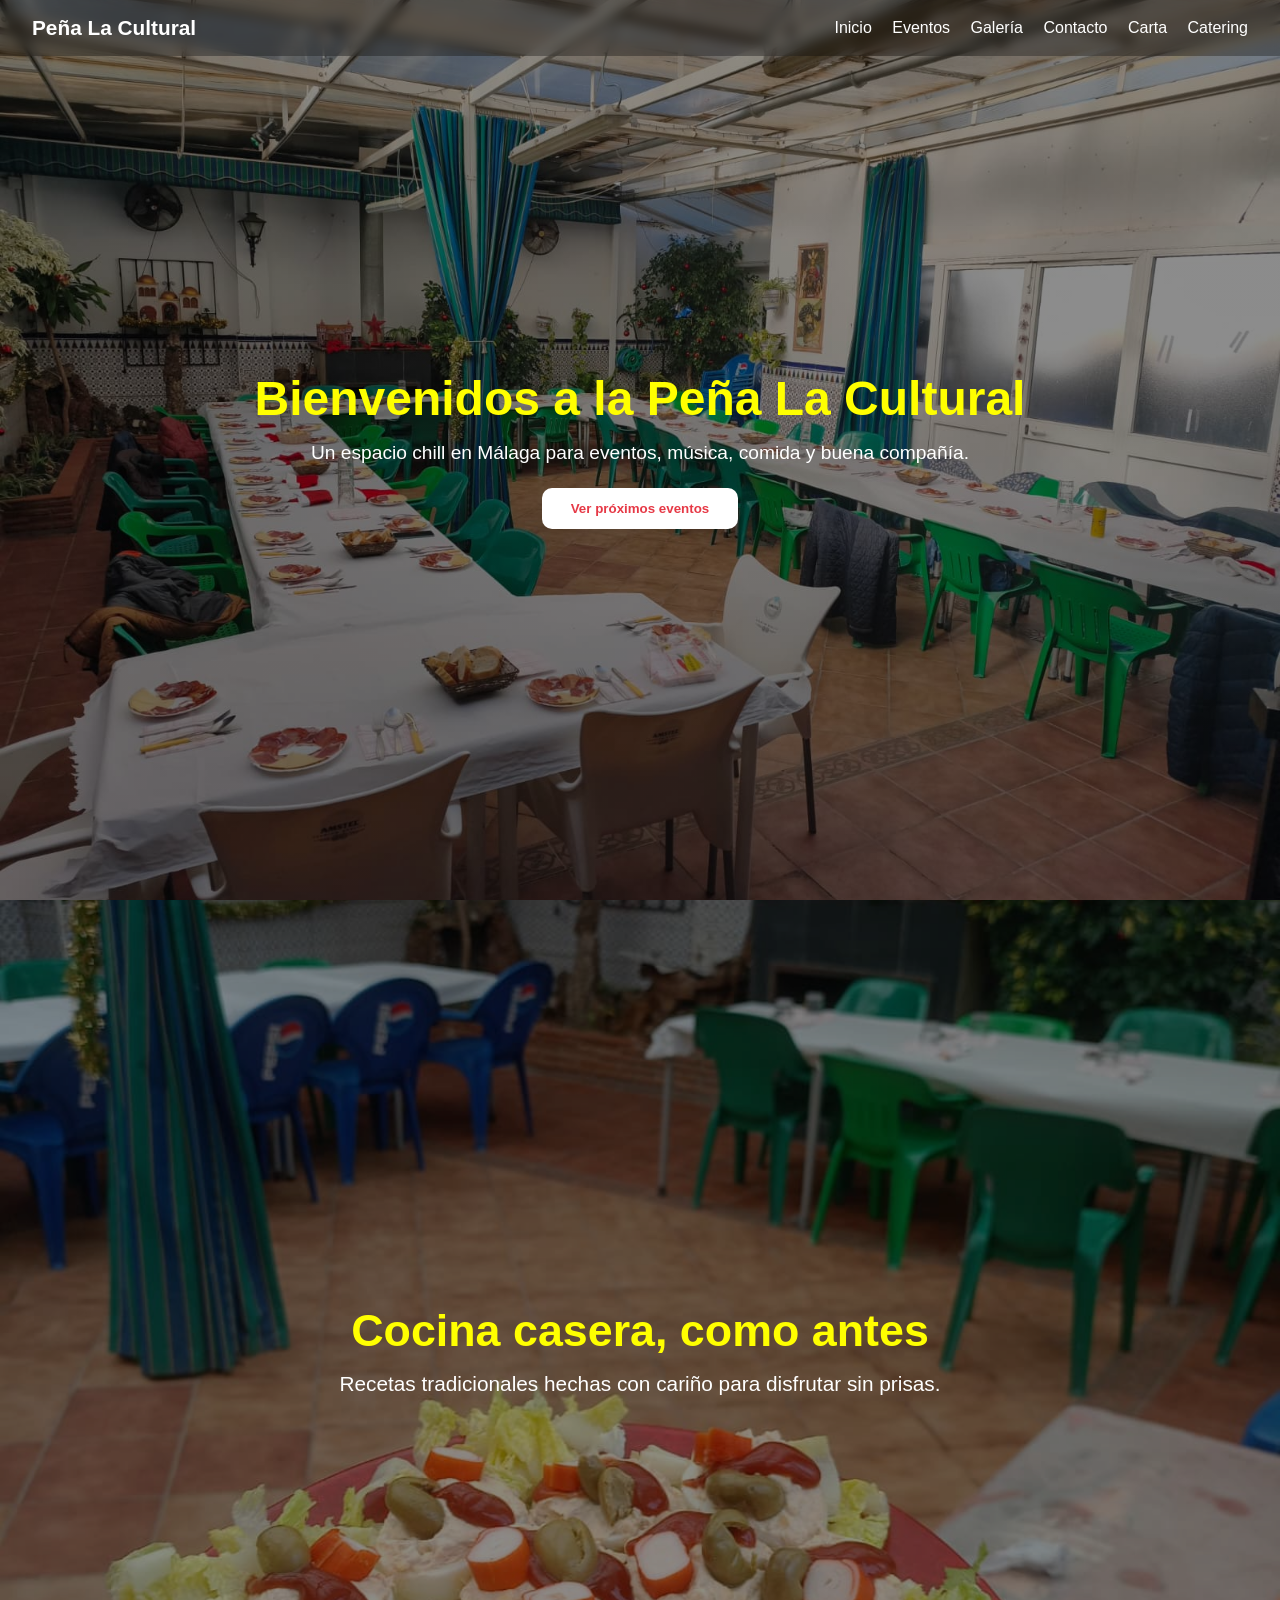
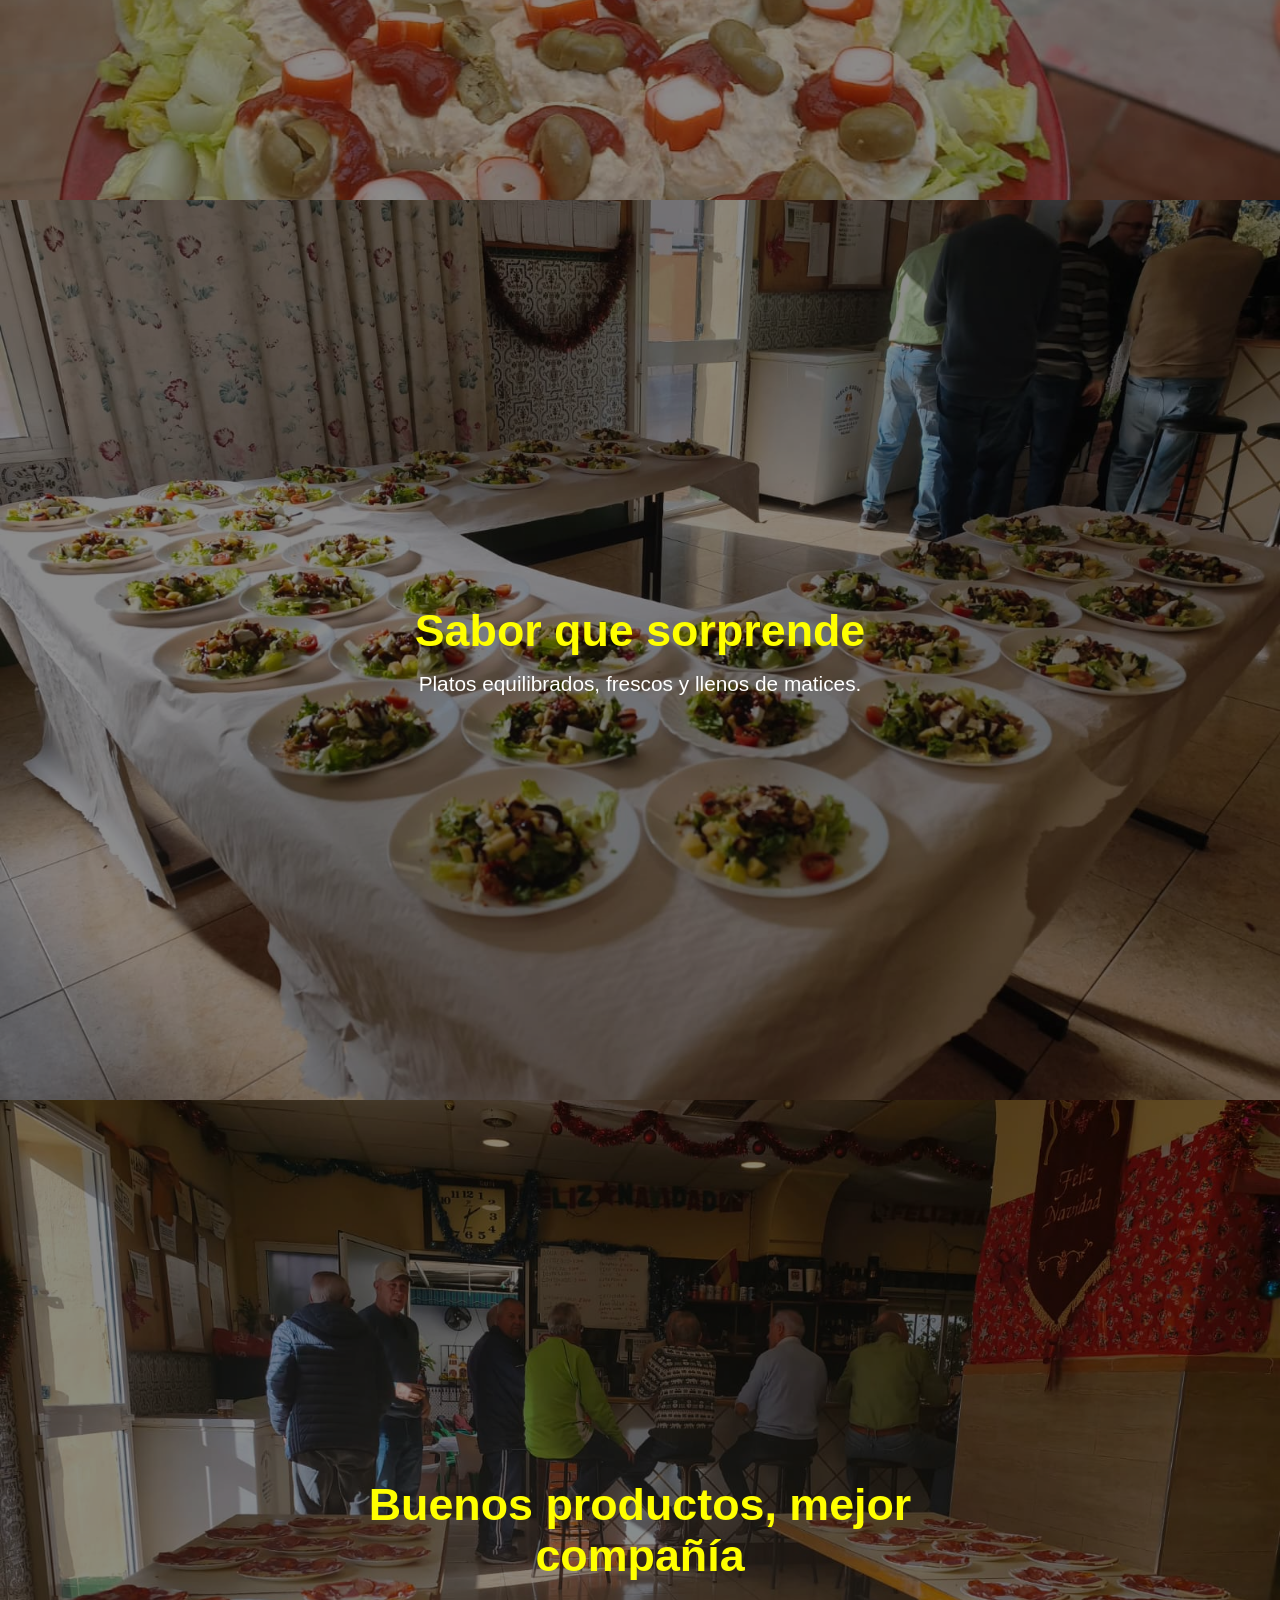
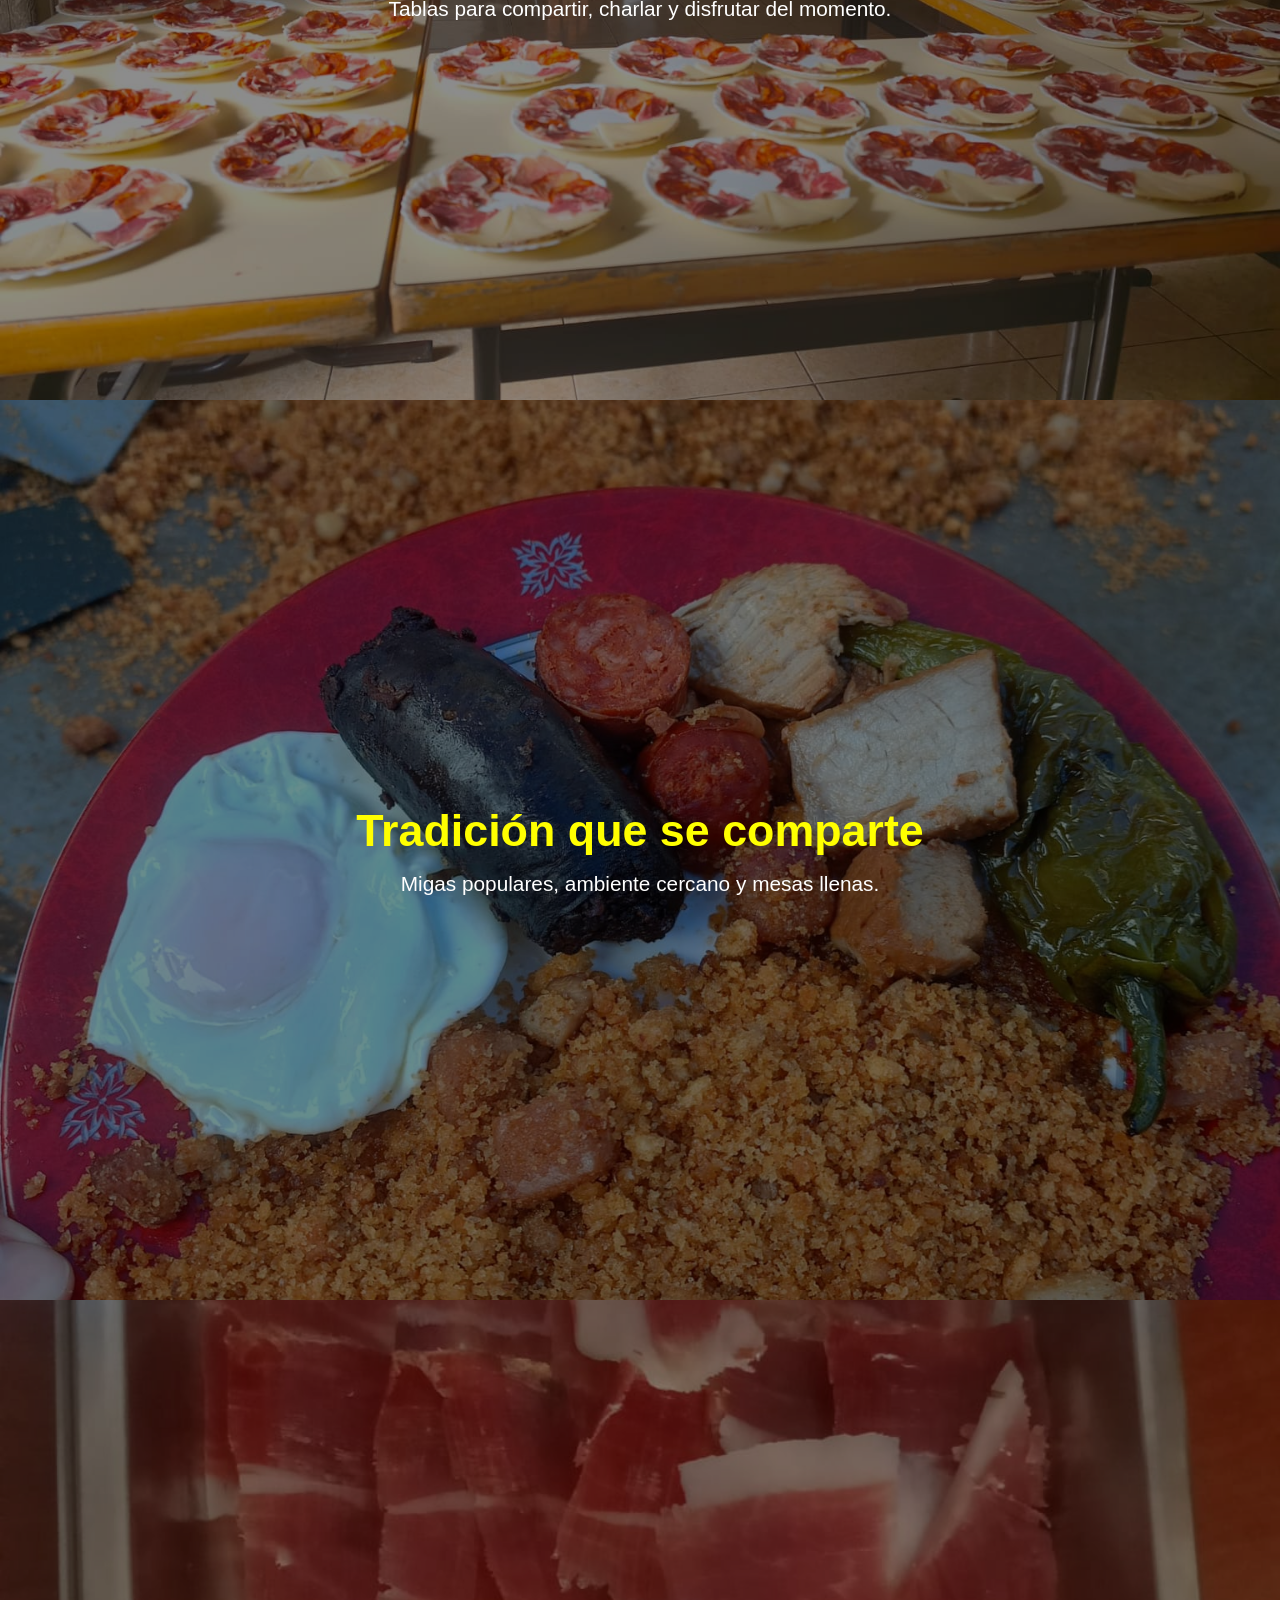
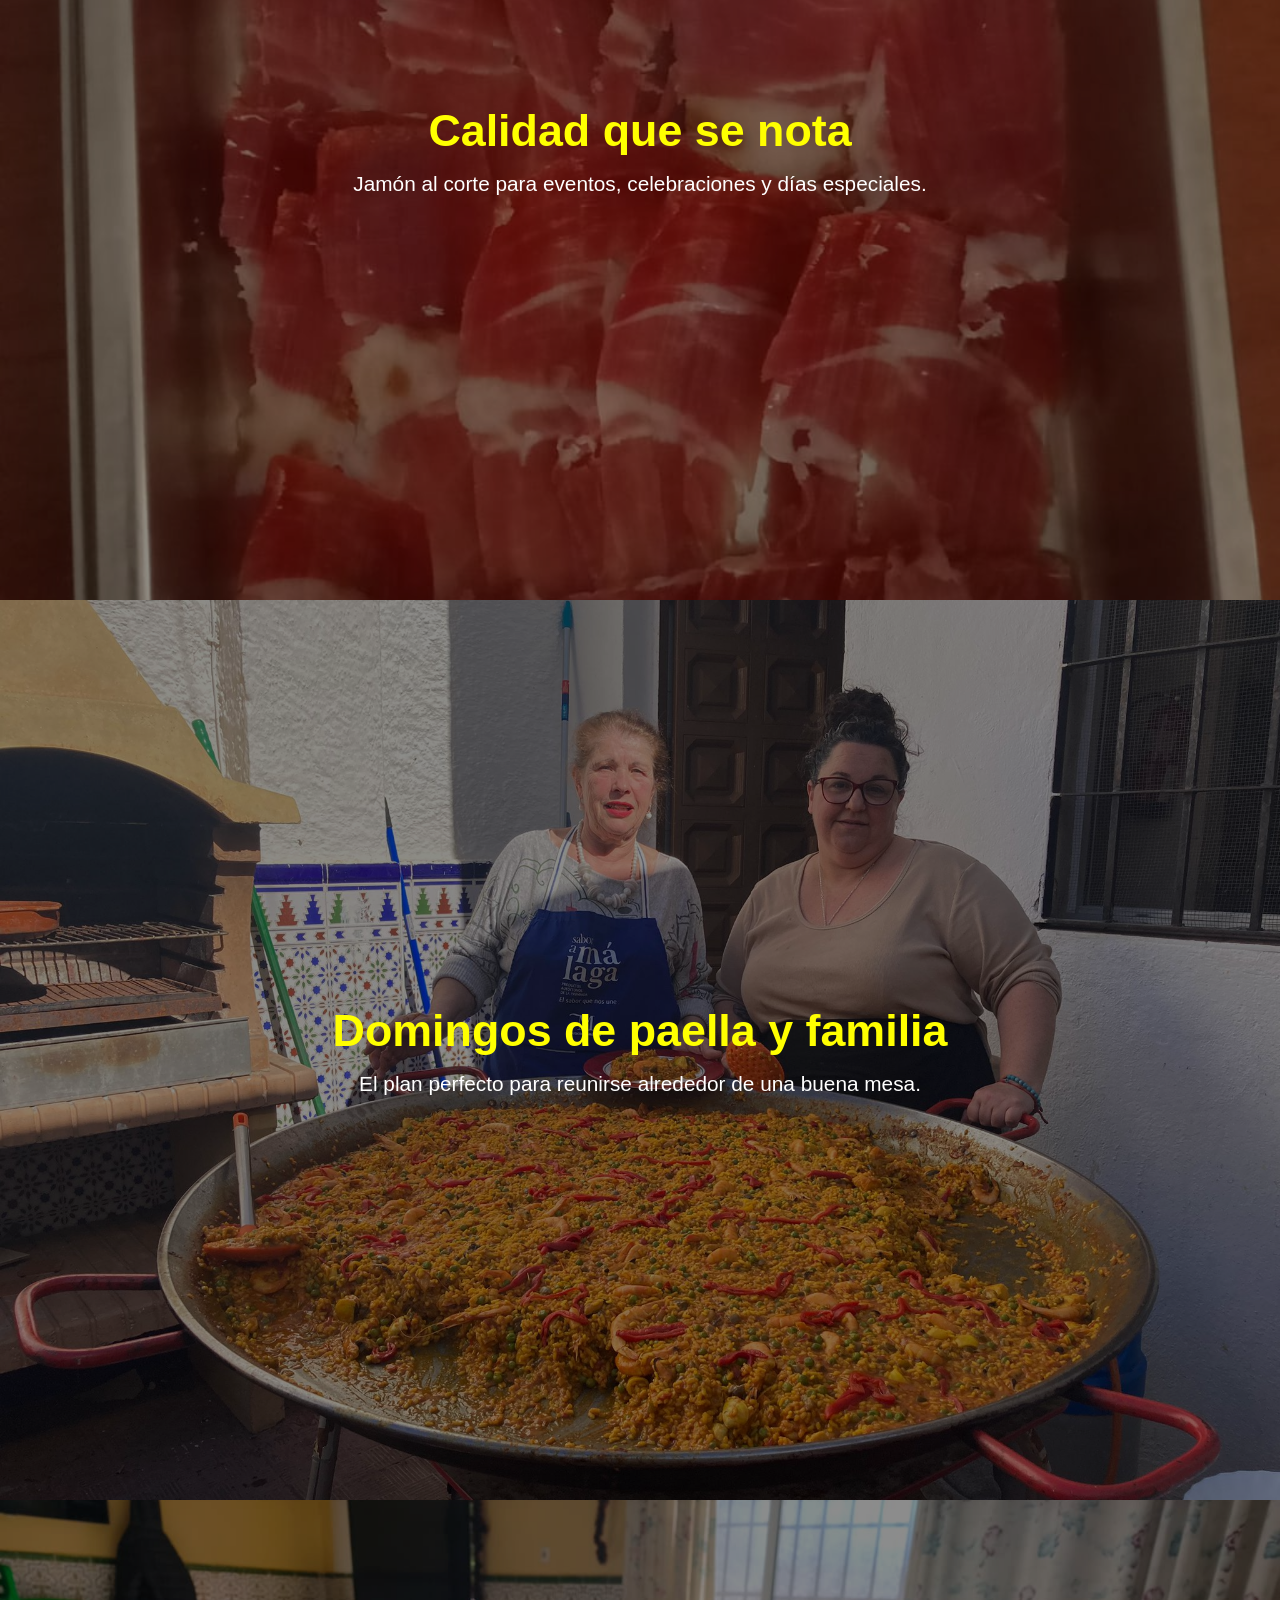
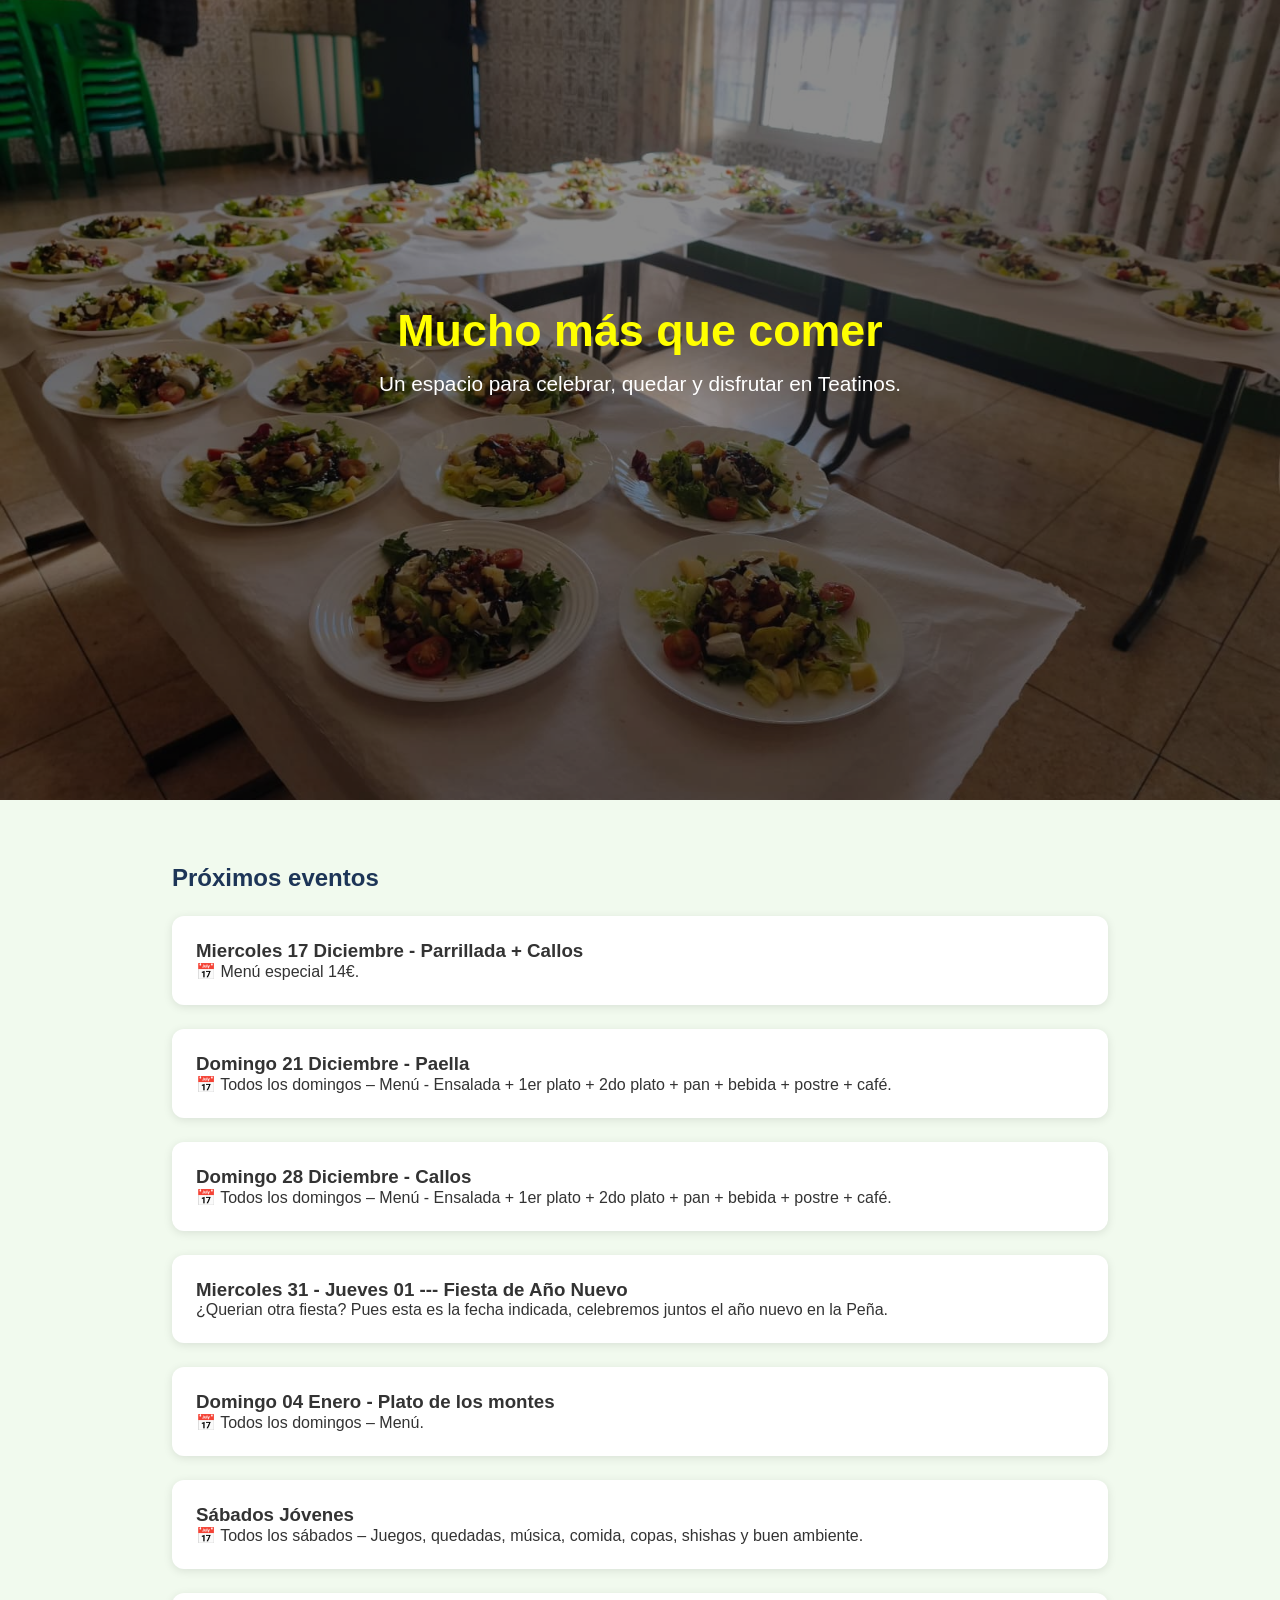
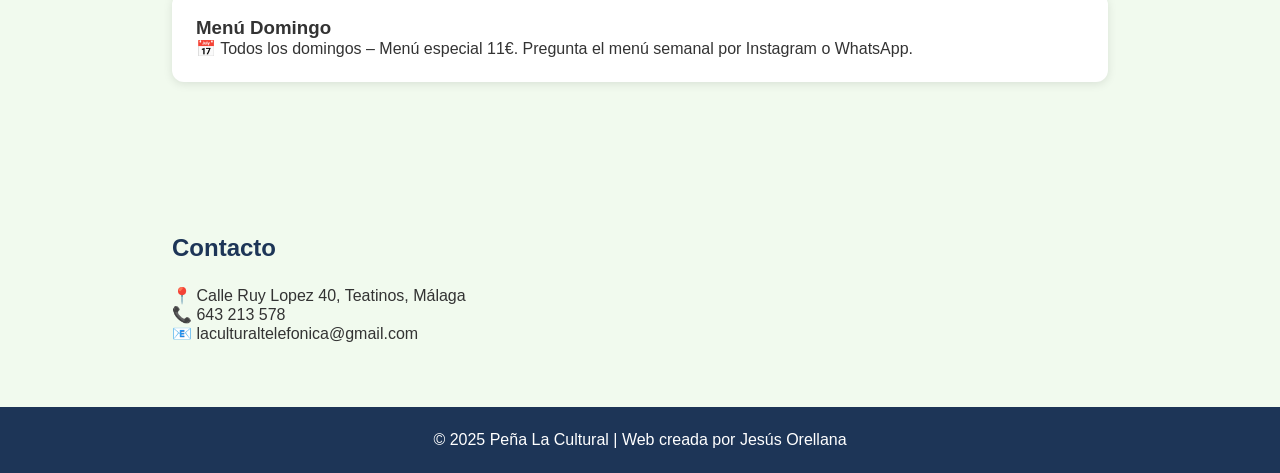
<file: index.html>
<!DOCTYPE html>
<html lang="es">
<head>
  <meta charset="UTF-8" />
  <meta name="viewport" content="width=device-width, initial-scale=1.0" />

  <title>Peña La Cultural | Espacio de Ocio y Eventos en Málaga</title>
  <meta name="description" content="Peña La Cultural en Málaga: eventos, música, catering y buen ambiente en Teatinos. Sábados Jóvenes, comidas y celebraciones privadas.">

  <link rel="stylesheet" href="style.css" />
  <link rel="icon" href="images/espacio.jpeg" />
</head>

<body>

  <!-- NAVBAR -->
  <header class="navbar" id="navbar">
    <h1 class="logo">Peña La Cultural</h1>
    <nav>
      <a href="#inicio">Inicio</a>
      <a href="#eventos">Eventos</a>
      <a href="#galeria">Galería</a>
      <a href="contactanos.html">Contacto</a>
      <a href="carta.html">Carta</a>
      <a href="https://laculturaltelefonica-ship-it.github.io/CateringGilRoman/">Catering</a>
    </nav>
  </header>

  <!-- HERO -->
  <section id="inicio" class="hero">
    <div class="hero-content">
      <h1 class="titulo-amarillo fade-in">Bienvenidos a la Peña La Cultural</h1>
      <p class="fade-in delay-1">
        Un espacio chill en Málaga para eventos, música, comida y buena compañía.
      </p>
      <button class="fade-in delay-2" onclick="scrollToSection('eventos')">
        Ver próximos eventos
      </button>
    </div>
  </section>

<!-- SECCIONES FULLSCREEN -->

<section id="galeria" class="fullscreen bg-huevorelleno">
  <div class="overlay-content">
    <h2>Cocina casera, como antes</h2>
    <p>Recetas tradicionales hechas con cariño para disfrutar sin prisas.</p>
  </div>
</section>

<section class="fullscreen bg-ensaladatempladaC">
  <div class="overlay-content">
    <h2>Sabor que sorprende</h2>
    <p>Platos equilibrados, frescos y llenos de matices.</p>
  </div>
</section>

<section class="fullscreen bg-embutidos">
  <div class="overlay-content">
    <h2>Buenos productos, mejor compañía</h2>
    <p>Tablas para compartir, charlar y disfrutar del momento.</p>
  </div>
</section>

<section class="fullscreen bg-migas">
  <div class="overlay-content">
    <h2>Tradición que se comparte</h2>
    <p>Migas populares, ambiente cercano y mesas llenas.</p>
  </div>
</section>

<section class="fullscreen bg-jamon">
  <div class="overlay-content">
    <h2>Calidad que se nota</h2>
    <p>Jamón al corte para eventos, celebraciones y días especiales.</p>
  </div>
</section>

<section class="fullscreen bg-paella">
  <div class="overlay-content">
    <h2>Domingos de paella y familia</h2>
    <p>El plan perfecto para reunirse alrededor de una buena mesa.</p>
  </div>
</section>

<section class="fullscreen bg-ensaladatempladaD">
  <div class="overlay-content">
    <h2>Mucho más que comer</h2>
    <p>Un espacio para celebrar, quedar y disfrutar en Teatinos.</p>
  </div>
</section>


  <!-- EVENTOS -->
  <section id="eventos">
    <h2>Próximos eventos</h2>

    <div class="card">
      <h3>Miercoles 17 Diciembre - Parrillada + Callos</h3>
      <p>📅 Menú especial 14€.</p>
    </div>

    <div class="card">
      <h3>Domingo 21 Diciembre - Paella</h3>
      <p>📅 Todos los domingos – Menú - Ensalada + 1er plato + 2do plato + pan + bebida + postre + café.</p>
    </div>

    <div class="card">
      <h3>Domingo 28 Diciembre - Callos</h3>
      <p>📅 Todos los domingos – Menú - Ensalada + 1er plato + 2do plato + pan + bebida + postre + café.</p>
    </div>

    <div class="card">
      <h3>Miercoles 31 - Jueves 01 --- Fiesta de Año Nuevo</h3>
      <p>¿Querian otra fiesta? Pues esta es la fecha indicada, celebremos juntos el año nuevo en la Peña.</p>
    </div>

    <div class="card">
      <h3>Domingo 04 Enero - Plato de los montes</h3>
      <p>📅 Todos los domingos – Menú.</p>
    </div>

    <div class="card">
      <h3>Sábados Jóvenes</h3>
      <p>📅 Todos los sábados – Juegos, quedadas, música, comida, copas, shishas y buen ambiente.</p>
    </div>

    <div class="card">
      <h3>Menú Domingo</h3>
      <p>📅 Todos los domingos – Menú especial 11€. Pregunta el menú semanal por Instagram o WhatsApp.</p>
    </div>

  

  </section>


  <!-- CONTACTO -->
  <section id="contacto">
    <h2>Contacto</h2>
    <p>📍 Calle Ruy Lopez 40, Teatinos, Málaga</p>
    <p>📞 643 213 578</p>
    <p>📧 laculturaltelefonica@gmail.com</p>
  </section>

  <!-- FOOTER -->
  <footer>
    <p>© 2025 Peña La Cultural | Web creada por Jesús Orellana</p>
  </footer>

  <script src="script.js"></script>
</body>
</html>
</file>
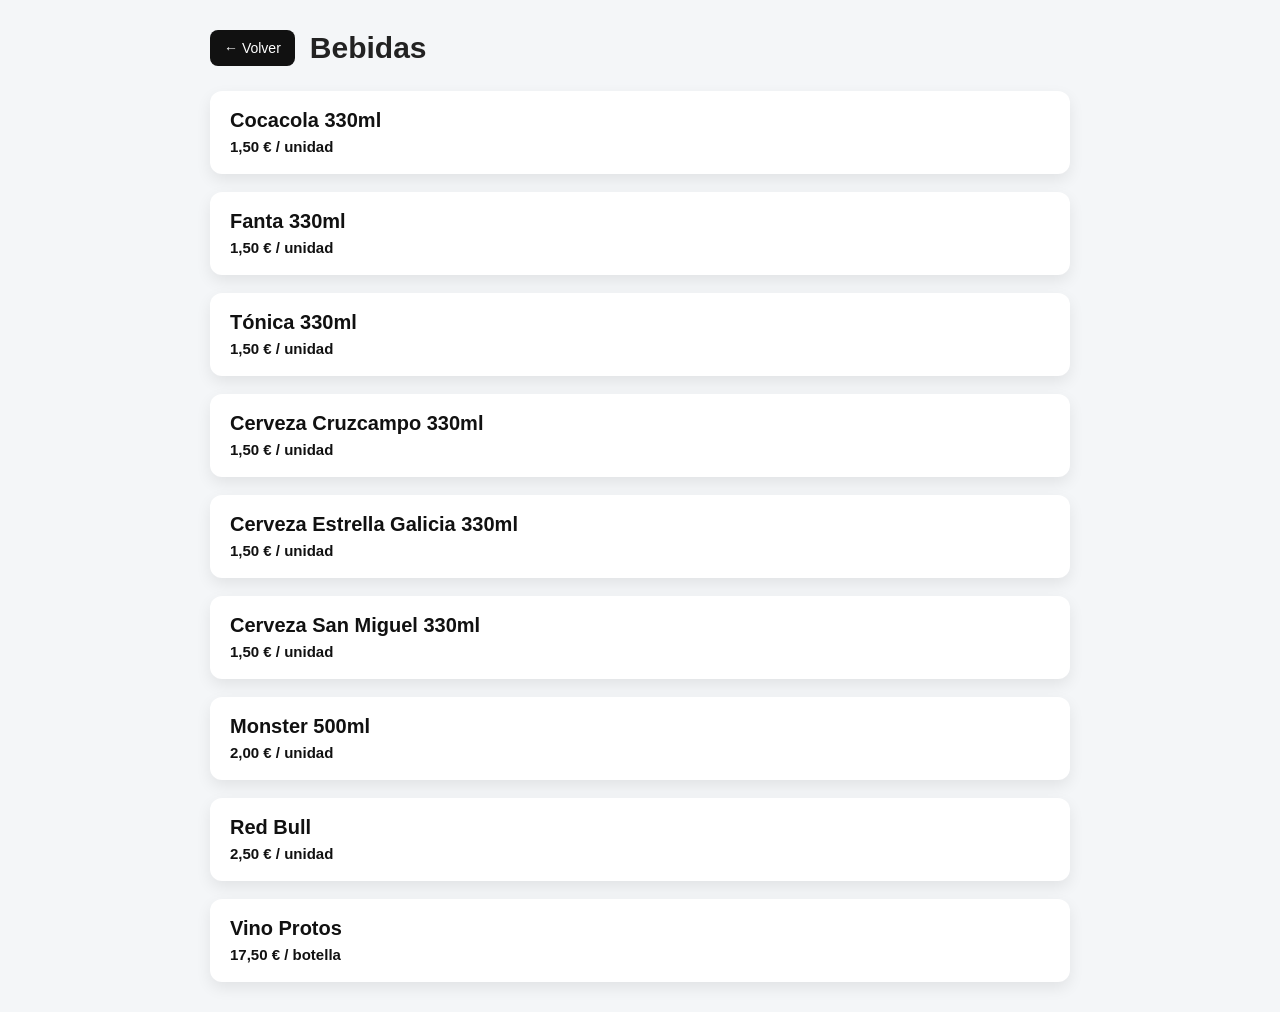
<file: comidas/bebidas.html>
<!DOCTYPE html>
<html lang="es">
<head>
  <meta charset="UTF-8">
  <title>Carnes | Catering Gil y Román</title>
  <meta name="viewport" content="width=device-width, initial-scale=1.0">

  <!-- CSS COMÚN PARA COMIDAS -->
  <link rel="stylesheet" href="comidas.css">
</head>

<body>

  <div class="container">

    <header class="header">
      <a href="../carta.html" class="volver">← Volver</a>
      <h1>Bebidas</h1>
    </header>

    <section class="lista">

      <article class="item">
        <h3>Cocacola 330ml</h3>
        <span class="precio">1,50 € / unidad</span>
      </article>

      <article class="item">
        <h3>Fanta 330ml</h3>
        <span class="precio">1,50 € / unidad</span>
      </article>
    
      <article class="item">
        <h3>Tónica 330ml</h3>
        <span class="precio">1,50 € / unidad</span>
      </article>
    
      <article class="item">
        <h3>Cerveza Cruzcampo 330ml</h3>
        <span class="precio">1,50 € / unidad</span>
      </article>
    
      <article class="item">
        <h3>Cerveza Estrella Galicia 330ml</h3>
        <span class="precio">1,50 € / unidad</span>
      </article>
    
      <article class="item">
        <h3>Cerveza San Miguel 330ml</h3>
        <span class="precio">1,50 € / unidad</span>
      </article>
    
      <article class="item">
        <h3>Monster 500ml</h3>
        <span class="precio">2,00 € / unidad</span>
      </article>
    
      <article class="item">
        <h3>Red Bull</h3>
        <span class="precio">2,50 € / unidad</span>
      </article>
    
      <article class="item">
        <h3>Vino Protos</h3>
        <span class="precio">17,50 € / botella</span>
      </article>


    </section>

  </div>

</body>
</html>
</file>
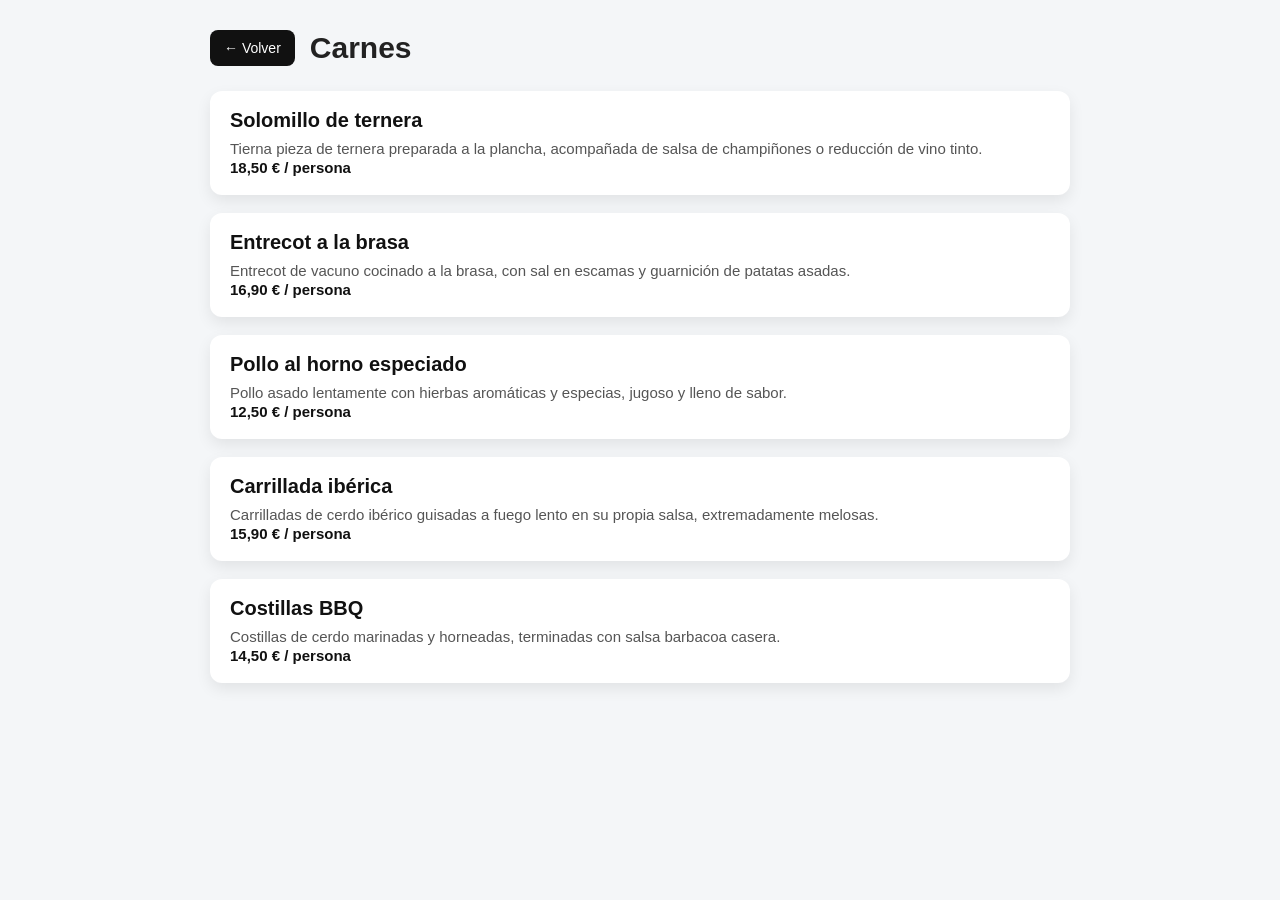
<file: comidas/carnes.html>
<!DOCTYPE html>
<html lang="es">
<head>
  <meta charset="UTF-8">
  <title>Carnes | Catering Gil y Román</title>
  <meta name="viewport" content="width=device-width, initial-scale=1.0">

  <!-- CSS COMÚN PARA COMIDAS -->
  <link rel="stylesheet" href="comidas.css">
</head>

<body>

  <div class="container">

    <header class="header">
      <a href="../carta.html" class="volver">← Volver</a>
      <h1>Carnes</h1>
    </header>

    <section class="lista">

      <article class="item">
        <h3>Solomillo de ternera</h3>
        <p>
          Tierna pieza de ternera preparada a la plancha, acompañada de salsa
          de champiñones o reducción de vino tinto.
        </p>
        <span class="precio">18,50 € / persona</span>
      </article>

      <article class="item">
        <h3>Entrecot a la brasa</h3>
        <p>
          Entrecot de vacuno cocinado a la brasa, con sal en escamas y guarnición
          de patatas asadas.
        </p>
        <span class="precio">16,90 € / persona</span>
      </article>

      <article class="item">
        <h3>Pollo al horno especiado</h3>
        <p>
          Pollo asado lentamente con hierbas aromáticas y especias, jugoso y
          lleno de sabor.
        </p>
        <span class="precio">12,50 € / persona</span>
      </article>

      <article class="item">
        <h3>Carrillada ibérica</h3>
        <p>
          Carrilladas de cerdo ibérico guisadas a fuego lento en su propia salsa,
          extremadamente melosas.
        </p>
        <span class="precio">15,90 € / persona</span>
      </article>

      <article class="item">
        <h3>Costillas BBQ</h3>
        <p>
          Costillas de cerdo marinadas y horneadas, terminadas con salsa barbacoa
          casera.
        </p>
        <span class="precio">14,50 € / persona</span>
      </article>

    </section>

  </div>

</body>
</html>
</file>
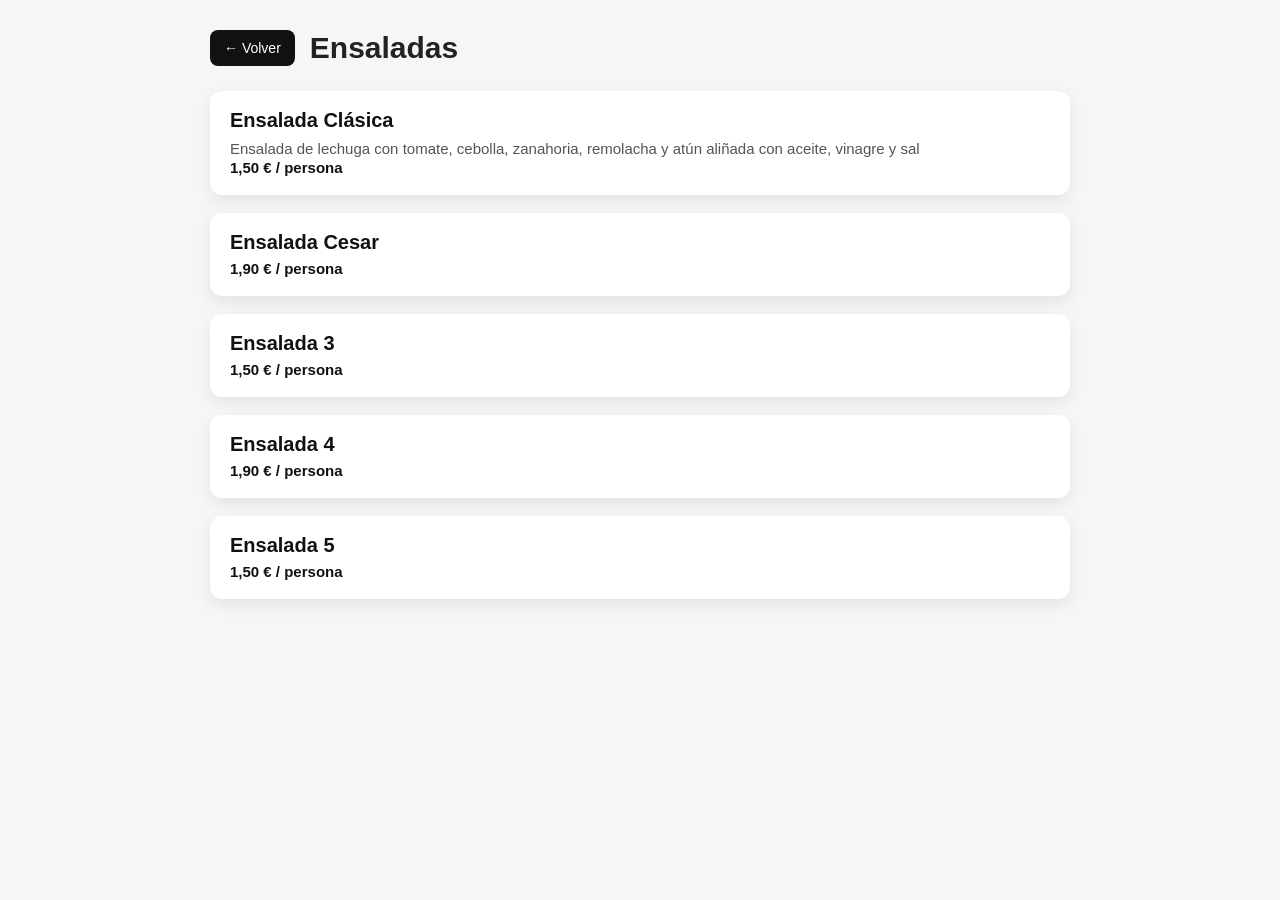
<file: comidas/ensaladas.html>
<!DOCTYPE html>
<html lang="es">
<head>
  <meta charset="UTF-8">
  <title>Carnes | Catering Gil y Román</title>
  <meta name="viewport" content="width=device-width, initial-scale=1.0">

  <!-- CSS COMÚN PARA COMIDAS -->
  <link rel="stylesheet" href="comidas.css">
</head>

<body>

  <div class="container">

    <header class="header">
      <a href="../carta.html" class="volver">← Volver</a>
      <h1>Ensaladas</h1>
    </header>

    <section class="lista">

      <article class="item">
        <h3>Ensalada Clásica</h3>
        <p>
          Ensalada de lechuga con tomate, cebolla, zanahoria, remolacha y atún
          aliñada con aceite, vinagre y sal
        </p>
        <span class="precio">1,50 € / persona</span>
      </article>

      <article class="item">
        <h3>Ensalada Cesar</h3>
        <p>
          
        </p>
        <span class="precio">1,90 € / persona</span>
      </article>

      <article class="item">
        <h3>Ensalada 3</h3>
        <p>
          
        </p>
        <span class="precio">1,50 € / persona</span>
      </article>

      <article class="item">
        <h3>Ensalada 4</h3>
        <p>
          
        </p>
        <span class="precio">1,90 € / persona</span>
      </article>

      <article class="item">
        <h3>Ensalada 5</h3>
        <p>
          
        </p>
        <span class="precio">1,50 € / persona</span>
      </article>

    </section>

  </div>

</body>
</html>
</file>
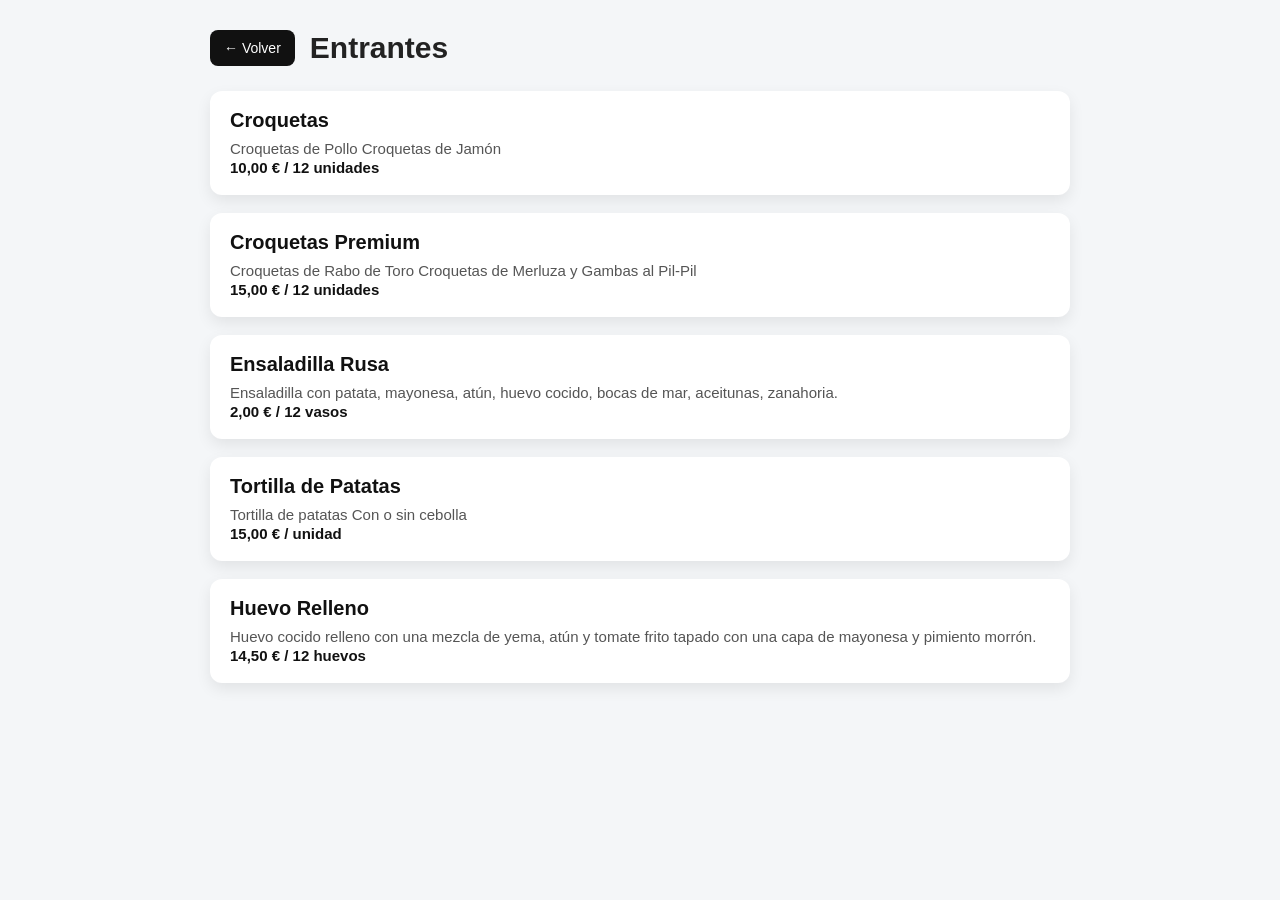
<file: comidas/entrantes.html>
<!DOCTYPE html>
<html lang="es">
<head>
  <meta charset="UTF-8">
  <title>Carnes | Catering Gil y Román</title>
  <meta name="viewport" content="width=device-width, initial-scale=1.0">

  <!-- CSS COMÚN PARA COMIDAS -->
  <link rel="stylesheet" href="comidas.css">
</head>

<body>

  <div class="container">

    <header class="header">
      <a href="../carta.html" class="volver">← Volver</a>
      <h1>Entrantes</h1>
    </header>

    <section class="lista">

      <article class="item">
        <h3>Croquetas</h3>
        <p>
          Croquetas de Pollo
          Croquetas de Jamón
        </p>
        <span class="precio">10,00 € / 12 unidades</span>
      </article>

      <article class="item">
        <h3>Croquetas Premium</h3>
        <p>
          Croquetas de Rabo de Toro
          Croquetas de Merluza y Gambas al Pil-Pil
        </p>
        <span class="precio">15,00 € / 12 unidades</span>
      </article>

      <article class="item">
        <h3>Ensaladilla Rusa</h3>
        <p>
          Ensaladilla con patata, mayonesa, atún, huevo cocido,
          bocas de mar, aceitunas, zanahoria.
        </p>
        <span class="precio">2,00 € / 12 vasos</span>
      </article>

      <article class="item">
        <h3>Tortilla de Patatas</h3>
        <p>
          Tortilla de patatas Con o sin cebolla
        </p>
        <span class="precio">15,00 € / unidad</span>
      </article>

      <article class="item">
        <h3>Huevo Relleno</h3>
        <p>
          Huevo cocido relleno con una mezcla de yema, atún y tomate frito 
          tapado con una capa de mayonesa y pimiento morrón.
        </p>
        <span class="precio">14,50 € / 12 huevos</span>
      </article>

    </section>

  </div>

</body>
</html>
</file>
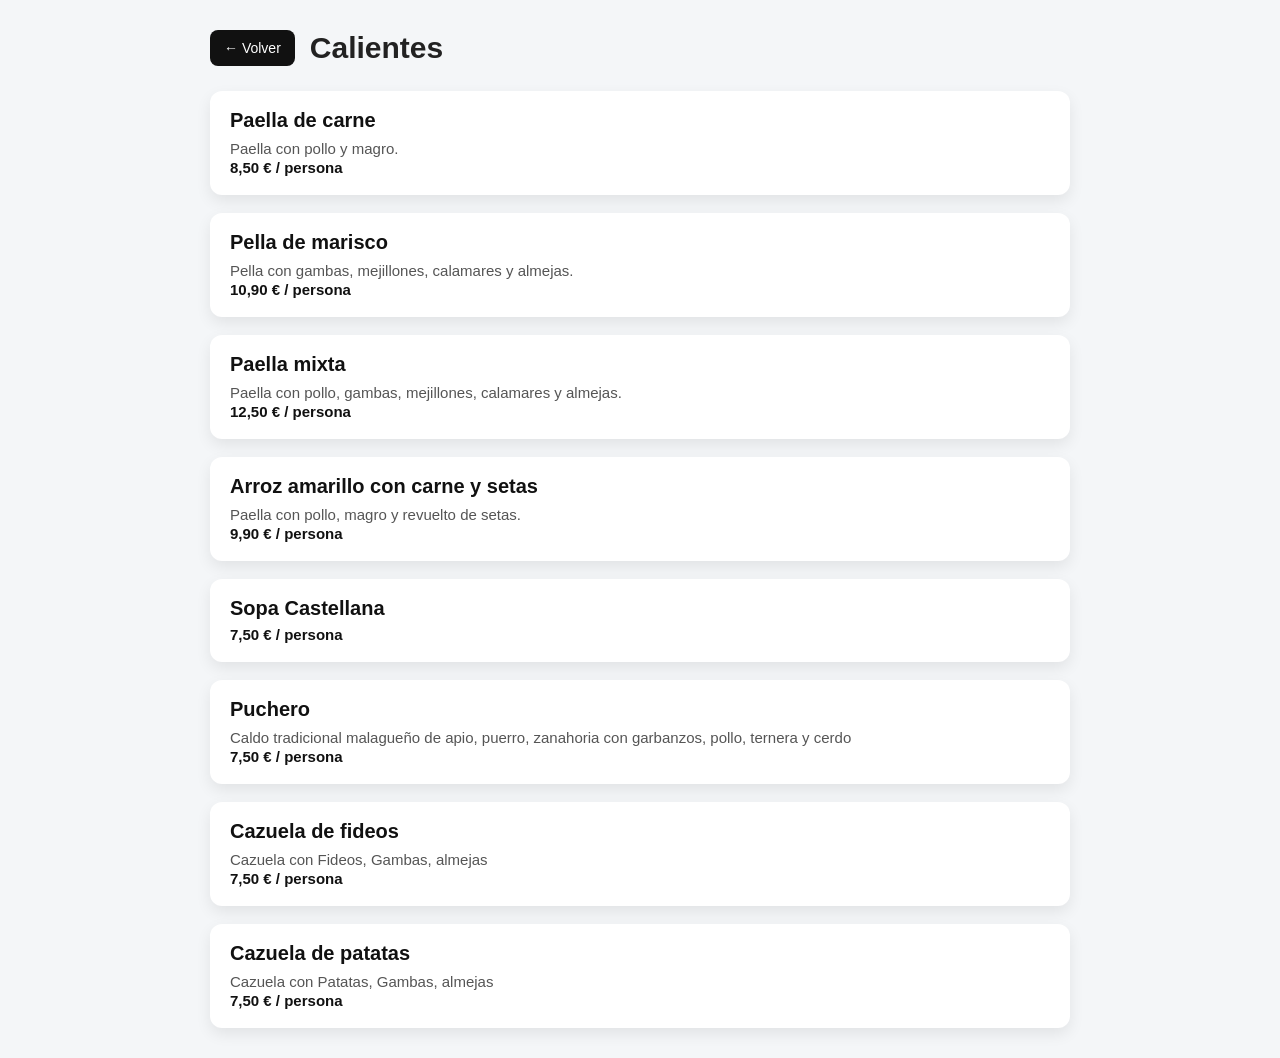
<file: comidas/platos-calientes.html>
<!DOCTYPE html>
<html lang="es">
<head>
  <meta charset="UTF-8">
  <title>Carnes | Catering Gil y Román</title>
  <meta name="viewport" content="width=device-width, initial-scale=1.0">

  <!-- CSS COMÚN PARA COMIDAS -->
  <link rel="stylesheet" href="comidas.css">
</head>

<body>

  <div class="container">

    <header class="header">
      <a href="../carta.html" class="volver">← Volver</a>
      <h1>Calientes</h1>
    </header>

    <section class="lista">

      <article class="item">
        <h3>Paella de carne</h3>
        <p>
          Paella con pollo y magro.
        </p>
        <span class="precio">8,50 € / persona</span>
      </article>

      <article class="item">
        <h3>Pella de marisco</h3>
        <p>
          Pella con gambas, mejillones, calamares y almejas.
        </p>
        <span class="precio">10,90 € / persona</span>
      </article>

      <article class="item">
        <h3>Paella mixta</h3>
        <p>
          Paella con pollo, gambas, mejillones, calamares y almejas.
        </p>
        <span class="precio">12,50 € / persona</span>
      </article>

      <article class="item">
        <h3>Arroz amarillo con carne y setas</h3>
        <p>
          Paella con pollo, magro y revuelto de setas.
        </p>
        <span class="precio">9,90 € / persona</span>
      </article>

      <article class="item">
        <h3>Sopa Castellana</h3>
        <p>
          
        </p>
        <span class="precio">7,50 € / persona</span>
      </article>

      <article class="item">
        <h3>Puchero</h3>
        <p>
          Caldo tradicional malagueño de apio, puerro, zanahoria 
          con garbanzos, pollo, ternera y cerdo
        </p>
        <span class="precio">7,50 € / persona</span>
      </article>

      <article class="item">
        <h3>Cazuela de fideos</h3>
        <p>
          Cazuela con Fideos, Gambas, almejas 
        </p>
        <span class="precio">7,50 € / persona</span>
      </article>

      <article class="item">
        <h3>Cazuela de patatas</h3>
        <p>
          Cazuela con Patatas, Gambas, almejas
        </p>
        <span class="precio">7,50 € / persona</span>
      </article>

    </section>

  </div>

</body>
</html>
</file>
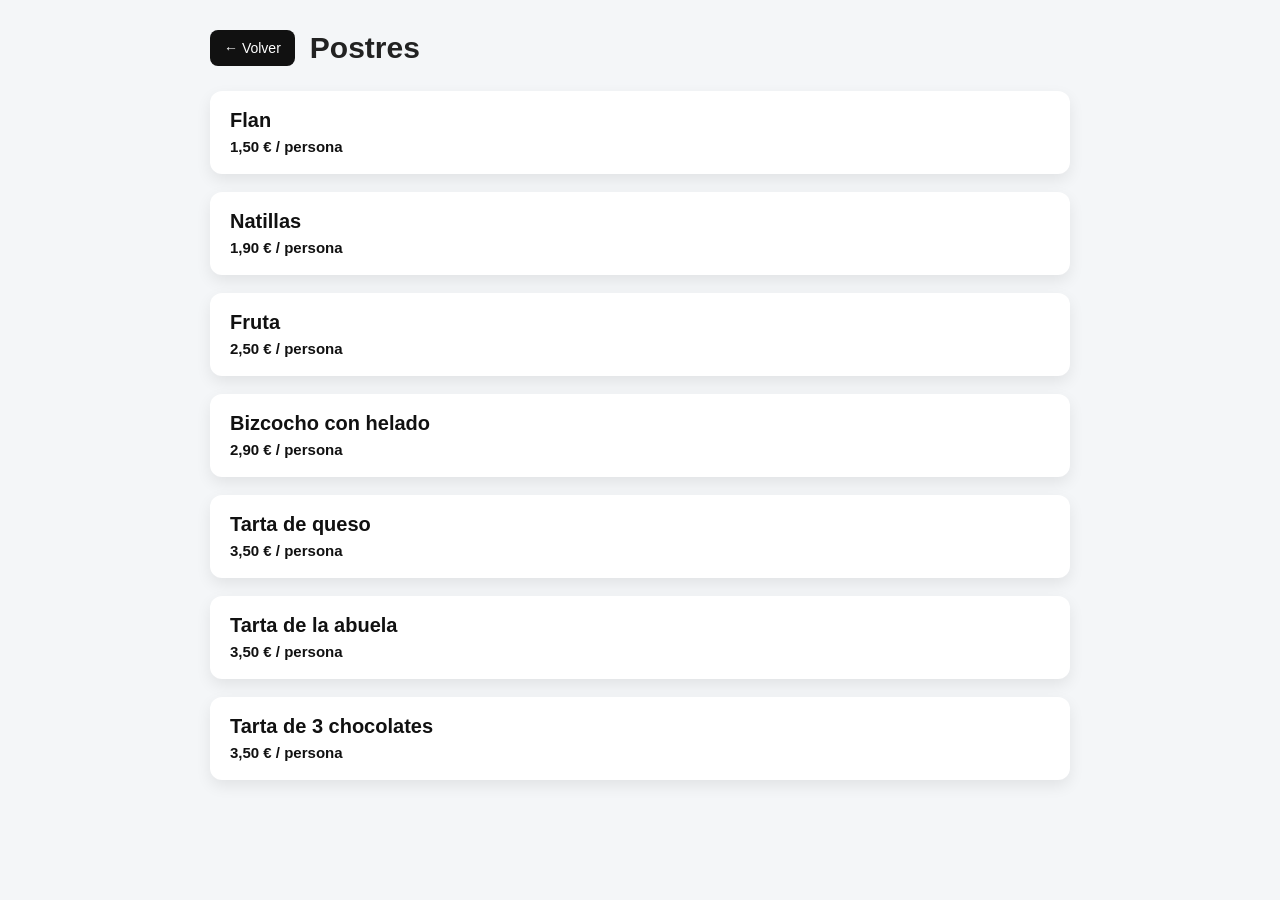
<file: comidas/postres.html>
<!DOCTYPE html>
<html lang="es">
<head>
  <meta charset="UTF-8">
  <title>Carnes | Catering Gil y Román</title>
  <meta name="viewport" content="width=device-width, initial-scale=1.0">

  <!-- CSS COMÚN PARA COMIDAS -->
  <link rel="stylesheet" href="comidas.css">
</head>

<body>

  <div class="container">

    <header class="header">
      <a href="../carta.html" class="volver">← Volver</a>
      <h1>Postres</h1>
    </header>

    <section class="lista">

      <article class="item">
        <h3>Flan</h3>
        <span class="precio">1,50 € / persona</span>
      </article>

      <article class="item">
        <h3>Natillas</h3>
        <span class="precio">1,90 € / persona</span>
      </article>

      <article class="item">
        <h3>Fruta</h3>
        <span class="precio">2,50 € / persona</span>
      </article>

      <article class="item">
        <h3>Bizcocho con helado</h3>
        <span class="precio">2,90 € / persona</span>
      </article>

      <article class="item">
        <h3>Tarta de queso</h3>
        <span class="precio">3,50 € / persona</span>
      </article>

      <article class="item">
        <h3>Tarta de la abuela</h3>
        <span class="precio">3,50 € / persona</span>
      </article>

      <article class="item">
        <h3>Tarta de 3 chocolates</h3>
        <span class="precio">3,50 € / persona</span>
      </article>

    </section>

  </div>

</body>
</html>
</file>
<file: style.css>
:root {
  --color-principal: #e63946;
  --color-secundario: #1d3557;
  --color-fondo: #f1faee;
  --color-texto: #333;
}

/* RESET */
* {
  margin: 0;
  padding: 0;
  box-sizing: border-box;
}

html {
  scroll-behavior: smooth;
}

body {
  font-family: "Poppins", sans-serif;
  background: var(--color-fondo);
  color: var(--color-texto);
}

/* NAVBAR */
/* NAVBAR */
.navbar {
  position: fixed;
  top: 0;
  width: 100%;
  z-index: 1000;

  display: flex;
  justify-content: space-between;
  align-items: center;

  padding: 1rem 2rem;

  background: rgba(0, 0, 0, 0.3);
  backdrop-filter: blur(6px);

  color: white;
  transition: background 0.3s, box-shadow 0.3s;
}

.navbar.scrolled {
  background: var(--color-secundario);
  box-shadow: 0 2px 8px rgba(0, 0, 0, 0.2);
}

.logo {
  font-size: 1.3rem;
}

.navbar nav a {
  color: white;
  text-decoration: none;
  margin-left: 1rem;
  transition: color 0.3s;
}

.navbar nav a:hover {
  color: var(--color-principal);
}

/* ========================= */
/* HERO (PANTALLA COMPLETA) */
/* ========================= */
.hero {
  height: 100vh;
  width: 100%;

  background:
    linear-gradient(rgba(0,0,0,0.45), rgba(0,0,0,0.45)),
    url("./images/espacio.jpeg") center / cover no-repeat;

  display: flex;
  justify-content: center;
  align-items: center;
  text-align: center;

  color: white;
  padding: 2rem;

  /* 🔥 CLAVE: anulamos el estilo de section */
  max-width: none;
  margin: 0;
}

.hero-content {
  max-width: 800px;
}

.titulo-amarillo {
  color: yellow;
  font-size: 3rem;
  margin-bottom: 1rem;
}

.hero p {
  font-size: 1.2rem;
  margin-bottom: 1.5rem;
}

.hero button {
  padding: 0.8rem 1.8rem;
  background: white;
  color: var(--color-principal);
  border: none;
  border-radius: 10px;
  font-weight: bold;
  cursor: pointer;
  transition: transform 0.3s, background 0.3s;
}

.hero button:hover {
  background: #ffd6d6;
  transform: scale(1.05);
}

/* ========================= */
/* SECCIONES NORMALES */
/* ========================= */
section:not(.hero):not(.fullscreen) {
  padding: 4rem 2rem;
  max-width: 1000px;
  margin: auto;
}

h2 {
  color: var(--color-secundario);
  margin-bottom: 1.5rem;
}

/* CARDS */
.card {
  background: white;
  padding: 1.5rem;
  border-radius: 12px;
  margin-bottom: 1.5rem;
  box-shadow: 0 2px 10px rgba(0,0,0,0.1);
}

/* GALERÍA */
.galeria-grid {
  display: grid;
  grid-template-columns: repeat(auto-fit, minmax(250px, 1fr));
  gap: 1rem;
}

.galeria-grid img {
  width: 100%;
  border-radius: 10px;
  box-shadow: 0 2px 8px rgba(0,0,0,0.1);
  transition: transform 0.3s;
}

.galeria-grid img:hover {
  transform: scale(1.05);
}

/* FOOTER */
footer {
  text-align: center;
  padding: 1.5rem;
  background: var(--color-secundario);
  color: white;
}

/* ANIMACIONES */
.fade-in {
  opacity: 0;
  transform: translateY(20px);
  animation: fadeInUp 1s forwards;
}

.delay-1 {
  animation-delay: 0.3s;
}

.delay-2 {
  animation-delay: 0.6s;
}

@keyframes fadeInUp {
  to {
    opacity: 1;
    transform: translateY(0);
  }
}

input, textarea {
  width: 100%;
  padding: 0.7rem;
  margin: 0.5rem 0 1rem;
  border-radius: 8px;
  border: 1px solid #ccc;
  font-family: inherit;
}

form button {
  background: var(--color-principal);
  color: white;
  padding: 0.8rem;
  border: none;
  border-radius: 8px;
  cursor: pointer;
  font-weight: bold;
}

.fullscreen {
  height: 100vh;
  width: 100%;

  display: flex;
  justify-content: center;
  align-items: center;
  text-align: center;

  color: white;
  position: relative;

  background-size: cover;
  background-position: center;
  background-repeat: no-repeat;
}

.fullscreen::before {
  content: "";
  position: absolute;
  inset: 0;
  background: rgba(0, 0, 0, 0.45);
}

.overlay-content {
  position: relative;
  z-index: 2;
  max-width: 800px;
  padding: 2rem;
}

.overlay-content h2 {
  font-size: 2.8rem;
  margin-bottom: 1rem;
  color: yellow;
}

.overlay-content p {
  font-size: 1.3rem;
}

.bg-espacio {
  background-image: url("./images/espacio.jpeg");
}

.bg-huevorelleno {
  background-image: url("./images/huevorelleno.jpeg");
}

.bg-embutidos {
  background-image: url("./images/embutidos.jpeg");
}

.bg-ensaladatempladaD {
  background-image: url("./images/ensaladatempladaD.jpeg");
}

.bg-ensaladatempladaC {
  background-image: url("./images/ensaladatempladaC.jpeg");
}

.bg-migas {
  background-image: url("./images/migas.jpeg");
}

.bg-jamon {
  background-image: url("./images/jamon.jpeg");
}

.bg-paella {
  background-image: url("./images/paella.jpeg");
}
</file>
<file: comidas/comidas.css>
/* RESET */
* {
  margin: 0;
  padding: 0;
  box-sizing: border-box;
}

/* BODY */
body {
  font-family: Arial, Helvetica, sans-serif;
  background-color: #f4f6f8;
  color: #222;
}

/* CONTENEDOR PRINCIPAL */
.container {
  max-width: 900px;
  margin: auto;
  padding: 30px 20px;
}

/* HEADER */
.header {
  display: flex;
  align-items: center;
  gap: 15px;
  margin-bottom: 25px;
}

.header h1 {
  font-size: 30px;
  font-weight: bold;
}

/* BOTÓN VOLVER */
.volver {
  text-decoration: none;
  color: #fff;
  background-color: #111;
  padding: 10px 14px;
  border-radius: 8px;
  font-size: 14px;
  transition: background-color 0.3s ease;
}

.volver:hover {
  background-color: #333;
}

/* LISTADO */
.lista {
  display: flex;
  flex-direction: column;
  gap: 18px;
}

/* ITEM DE COMIDA */
.item {
  background-color: #fff;
  padding: 18px 20px;
  border-radius: 12px;
  box-shadow: 0 6px 15px rgba(0,0,0,0.08);
  transition: transform 0.2s ease, box-shadow 0.2s ease;
}

.item:hover {
  transform: translateY(-3px);
  box-shadow: 0 10px 22px rgba(0,0,0,0.12);
}

/* NOMBRE DEL PLATO */
.item h3 {
  font-size: 20px;
  margin-bottom: 6px;
  color: #111;
}

/* DESCRIPCIÓN */
.item p {
  font-size: 15px;
  line-height: 1.4;
  color: #555;
}

/* PRECIO (OPCIONAL) */
.precio {
  margin-top: 8px;
  font-weight: bold;
  color: #111;
  font-size: 15px;
}

/* RESPONSIVE */
@media (max-width: 480px) {
  .header h1 {
    font-size: 24px;
  }

  .item h3 {
    font-size: 18px;
  }

  .item p {
    font-size: 14px;
  }
}
</file>
